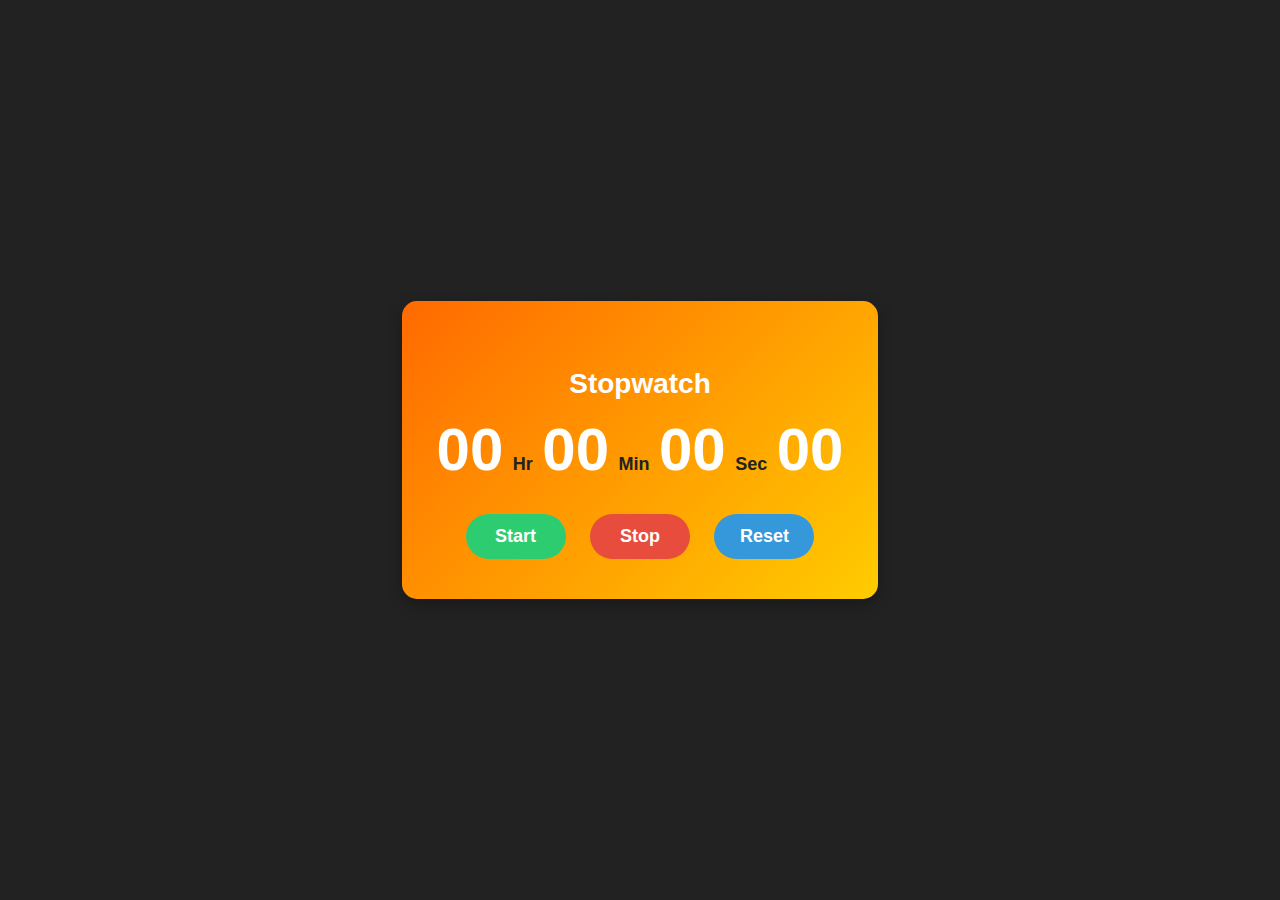
<file: main.html>
<html lang="en">
<head>
    <title>Stopwatch</title>
    <link rel="stylesheet" href="styles.css">
</head>
<body>
    <div class="container">
        <h4>Stopwatch</h4>
        <div id="time">
            <span class="digits" id="hour">00</span>
            <span class="text">Hr</span>
            <span class="digits" id="minute">00</span>
            <span class="text">Min</span>
            <span class="digits" id="second">00</span>
            <span class="text">Sec</span>
            <span class="digits" id="count">00</span>
        </div>
        <div id="buttons">
            <button id="start">Start</button>
            <button id="stop">Stop</button>
            <button id="reset">Reset</button>
        </div>
    </div>
    <script src="script.js"></script>
</body>
</html>
</file>
<file: styles.css>
body {
    font-family: Arial, sans-serif;
    background-color: #222;
    color: white;
    display: flex;
    justify-content: center;
    align-items: center;
    height: 100vh;
    margin: 0;
}
.container {
    background: linear-gradient(135deg, #ff6a00, #ffcc00);
    padding: 30px;
    text-align: center;
    border-radius: 15px;
    box-shadow: 0 5px 15px rgba(0, 0, 0, 0.3);
}
h4 {
    font-size: 28px;
    margin-bottom: 15px;
}
.digits {
    font-size: 60px;
    font-weight: bold;
    color: #fff;
    display: inline-block;
    margin: 0 5px;
}
.text {
    font-size: 18px;
    font-weight: bold;
    color: #222;
}
#buttons {
    margin-top: 20px;
}
button {
    width: 100px;
    height: 45px;
    margin: 10px;
    border: none;
    border-radius: 25px;
    font-size: 18px;
    font-weight: bold;
    cursor: pointer;
    transition: 0.3s;
}
#start {
    background: #2ecc71;
    color: white;
}
#stop {
    background: #e74c3c;
    color: white;
}
#reset {
    background: #3498db;
    color: white;
}
button:hover {
    opacity: 0.8;
}
</file>
